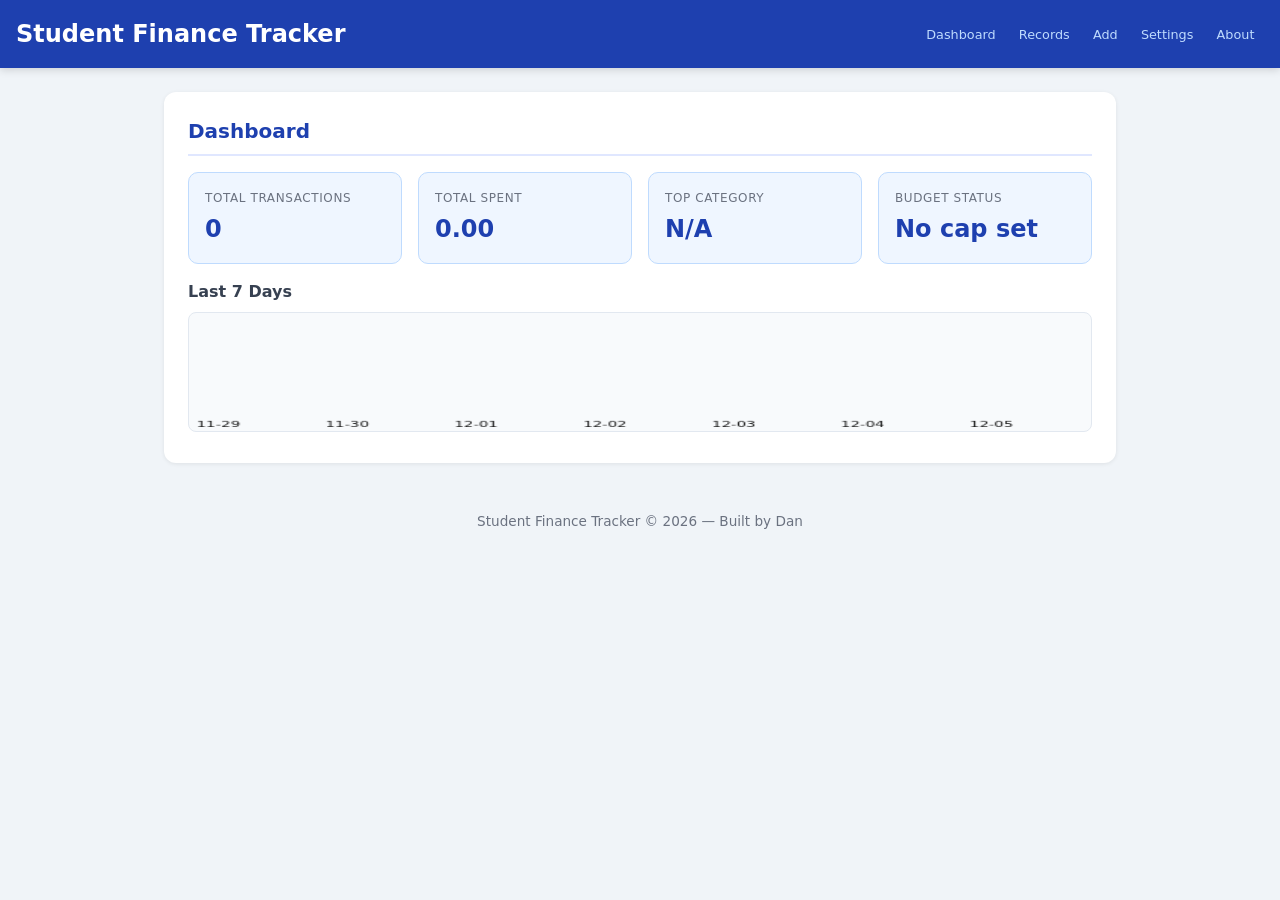
<file: index.html>
<!DOCTYPE html>
<html lang="en">
<head>
  <meta charset="UTF-8">
  <meta name="viewport" content="width=device-width, initial-scale=1.0">
  <title>Document</title>
  <link rel="stylesheet" href="styles/main.css">
</head>
<body>
  <a href="#main-content" class="skip-link">Skip to main content</a>

  <!-- ARIA announcer for screen readers -->
  <div id="announcer" role="status" aria-live="polite" class="sr-only"></div>

  <header>
    <h1>Student Finance Tracker</h1>
    <nav aria-label="Main navigation">
      <ul>
        <li><a href="#dashboard">Dashboard</a></li>
        <li><a href="#records">Records</a></li>
        <li><a href="#add">Add</a></li>
        <li><a href="#settings">Settings</a></li>
        <li><a href="#about">About</a></li>
      </ul>
    </nav>
  </header>

  <main id="main-content">

    <!-- DASHBOARD -->
    <section id="dashboard" aria-labelledby="dashboard-heading">
      <h2 id="dashboard-heading">Dashboard</h2>
      <div class="stats-grid">
        <div class="stat-card">
          <span class="stat-label">Total Transactions</span>
          <span class="stat-value" id="stat-total">0</span>
        </div>
        <div class="stat-card">
          <span class="stat-label">Total Spent</span>
          <span class="stat-value" id="stat-sum">0.00</span>
        </div>
        <div class="stat-card">
          <span class="stat-label">Top Category</span>
          <span class="stat-value" id="stat-top-category">N/A</span>
        </div>
        <div class="stat-card">
          <span class="stat-label">Budget Status</span>
          <span class="stat-value" id="stat-cap" aria-live="polite">No cap set</span>
        </div>
      </div>
      <h3>Last 7 Days</h3>
      <canvas id="trend-chart" width="600" height="150" aria-label="7-day spending trend"></canvas>
    </section>

    <!-- RECORDS -->
    <section id="records" aria-labelledby="records-heading">
      <h2 id="records-heading">Records</h2>
      <div class="table-controls">
        <input
          type="search"
          id="search-input"
          placeholder="Search (regex supported)..."
          aria-label="Search transactions"
        >
        <label>
          <input type="checkbox" id="case-toggle"> Case sensitive
        </label>
        <select id="sort-field" aria-label="Sort by">
          <option value="date">Sort by Date</option>
          <option value="description">Sort by Description</option>
          <option value="amount">Sort by Amount</option>
        </select>
        <select id="sort-direction" aria-label="Sort direction">
          <option value="desc">Descending</option>
          <option value="asc">Ascending</option>
        </select>
      </div>
      <table id="records-table">
        <caption class="sr-only">List of transactions</caption>
        <thead>
          <tr>
            <th scope="col">Description</th>
            <th scope="col">Amount</th>
            <th scope="col">Category</th>
            <th scope="col">Date</th>
            <th scope="col">Actions</th>
          </tr>
        </thead>
        <tbody></tbody>
      </table>
    </section>

    <!-- ADD / EDIT -->
    <section id="add" aria-labelledby="add-heading">
      <h2 id="add-heading">Add Transaction</h2>
      <form id="add-form" novalidate>
        <div class="form-group">
          <label for="expense-description">Expense Name</label>
          <input type="text" id="expense-description" name="description" required>
          <span class="error-msg" id="error-description" role="alert"></span>
        </div>
        <div class="form-group">
          <label for="expense-amount">Amount</label>
          <input type="text" id="expense-amount" name="amount" required>
          <span class="error-msg" id="error-amount" role="alert"></span>
        </div>
        <div class="form-group">
          <label for="expense-category">Category</label>
          <select id="expense-category" name="category" required>
            <option value="">Select category</option>
            <option value="Food">Food</option>
            <option value="Books">Books</option>
            <option value="Transport">Transport</option>
            <option value="Entertainment">Entertainment</option>
            <option value="Fees">Fees</option>
            <option value="Other">Other</option>
          </select>
          <span class="error-msg" id="error-category" role="alert"></span>
        </div>
        <div class="form-group">
          <label for="expense-date">Date</label>
          <input type="date" id="expense-date" name="date" required>
          <span class="error-msg" id="error-date" role="alert"></span>
        </div>
        <button type="submit">Add Transaction</button>
      </form>
    </section>

    <!-- SETTINGS -->
    <section id="settings" aria-labelledby="settings-heading">
      <h2 id="settings-heading">Settings</h2>
      <div class="form-group">
        <label for="budget-cap">Monthly Budget Cap</label>
        <input type="number" id="budget-cap" placeholder="e.g. 200" min="0">
        <button id="save-cap">Save Cap</button>
      </div>
      <div class="form-group">
        <label for="base-currency">Base Currency</label>
        <select id="base-currency">
          <option value="RWF">RWF - Rwandan Franc</option>
          <option value="USD">USD - US Dollar</option>
          <option value="EUR">EUR - Euro</option>
        </select>
      </div>
      <div class="form-group">
        <label for="rate-usd">USD Rate (1 USD = ? base)</label>
        <input type="number" id="rate-usd" placeholder="e.g. 1300" min="0">
      </div>
      <div class="form-group">
        <label for="rate-eur">EUR Rate (1 EUR = ? base)</label>
        <input type="number" id="rate-eur" placeholder="e.g. 1400" min="0">
      </div>
      <button id="save-settings">Save Settings</button>
      <hr>
      <h3>Import / Export</h3>
      <button id="export-btn">Export JSON</button>
      <button id="import-trigger">Import JSON</button>
      <input type="file" id="import-file" accept=".json" class="sr-only">
    </section>

    <!-- ABOUT -->
    <section id="about" aria-labelledby="about-heading">
      <h2 id="about-heading">About</h2>
      <p>Student Finance Tracker helps students log expenses, track budgets, and understand spending patterns.</p>
      <p>Built by Dan — <a href="https://github.com/GISADan-eng" target="_blank">GitHub</a> | gisadan.tech</p>
    </section>

  </main>

  <footer>
    <p>Student Finance Tracker © 2026 — Built by Dan</p>
  </footer>

  <script type="module" src="scripts/main.js"></script>

</body>
</html>
</file>
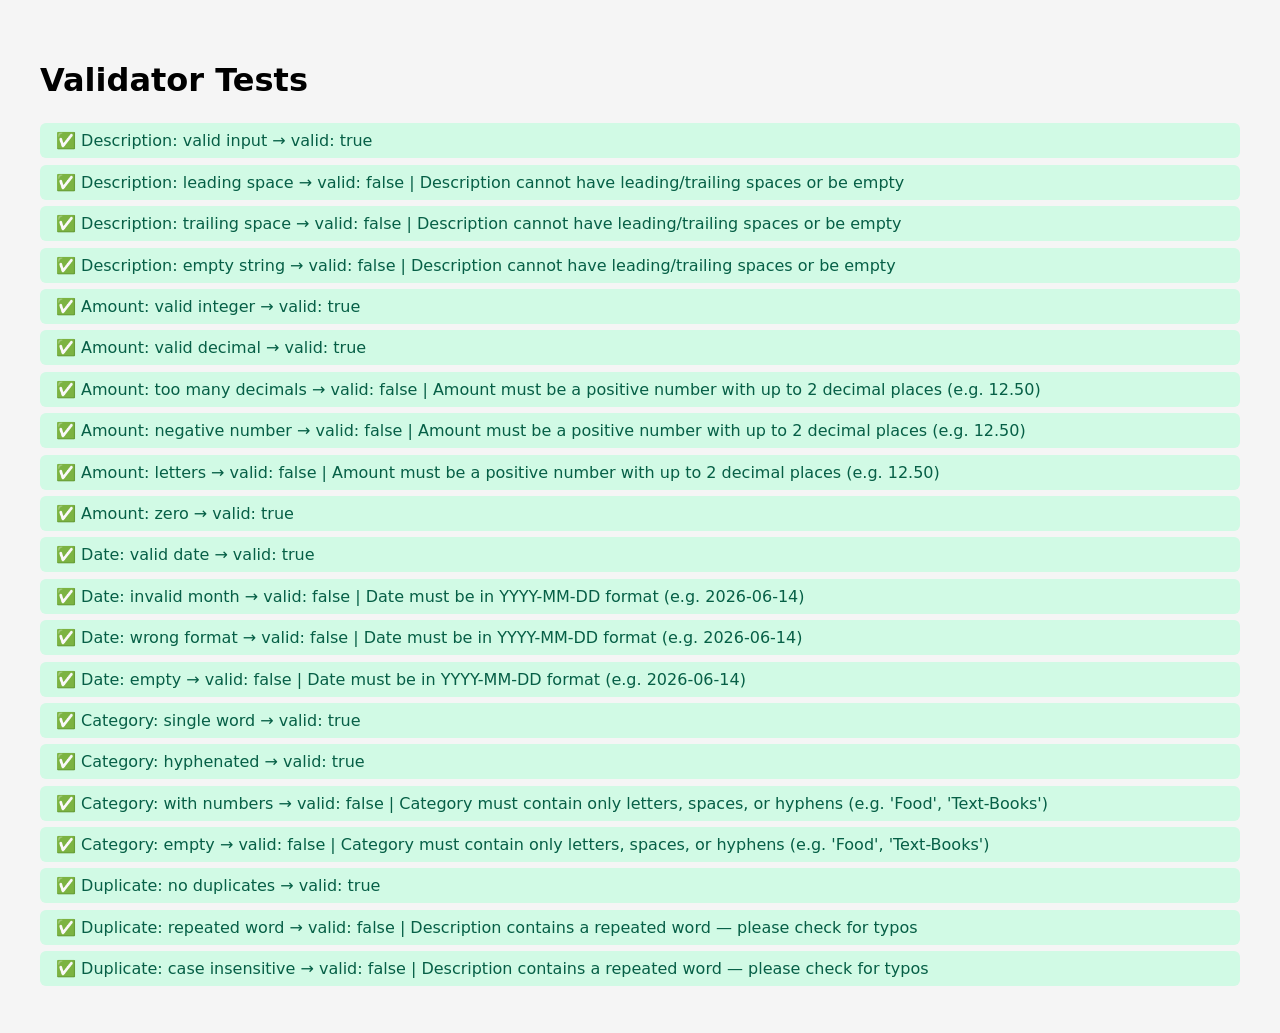
<file: tests.html>
<!DOCTYPE html>
<html lang="en">
<head>
  <meta charset="UTF-8">
  <title>Validator Tests</title>
  <style>
    body { font-family: system-ui; padding: 2rem; background: #f5f5f5; }
    h1 { margin-bottom: 1.5rem; }
    .test { padding: 0.5rem 1rem; margin: 0.4rem 0; border-radius: 6px; }
    .pass { background: #d1fae5; color: #065f46; }
    .fail { background: #fee2e2; color: #991b1b; }
  </style>
</head>
<body>
  <h1>Validator Tests</h1>
  <div id="results"></div>

  <script type="module">
    import {
      validateDescription,
      validateAmount,
      validateDate,
      validateCategory,
      validateNoDuplicateWords
    } from './scripts/validators.js';

    const results = document.getElementById('results');

    function assert(label, actual, expectedValid) {
      const passed = actual.valid === expectedValid;
      const div = document.createElement('div');
      div.className = `test ${passed ? 'pass' : 'fail'}`;
      div.textContent = `${passed ? '✅' : '❌'} ${label} → valid: ${actual.valid}${actual.message ? ' | ' + actual.message : ''}`;
      results.appendChild(div);
    }

    // Description tests
    assert('Description: valid input', validateDescription('Lunch at cafeteria'), true);
    assert('Description: leading space', validateDescription(' Lunch'), false);
    assert('Description: trailing space', validateDescription('Lunch '), false);
    assert('Description: empty string', validateDescription(''), false);

    // Amount tests
    assert('Amount: valid integer', validateAmount('12'), true);
    assert('Amount: valid decimal', validateAmount('12.50'), true);
    assert('Amount: too many decimals', validateAmount('12.999'), false);
    assert('Amount: negative number', validateAmount('-5'), false);
    assert('Amount: letters', validateAmount('abc'), false);
    assert('Amount: zero', validateAmount('0'), true);

    // Date tests
    assert('Date: valid date', validateDate('2026-06-14'), true);
    assert('Date: invalid month', validateDate('2026-13-01'), false);
    assert('Date: wrong format', validateDate('14-06-2026'), false);
    assert('Date: empty', validateDate(''), false);

    // Category tests
    assert('Category: single word', validateCategory('Food'), true);
    assert('Category: hyphenated', validateCategory('Text-Books'), true);
    assert('Category: with numbers', validateCategory('Food2'), false);
    assert('Category: empty', validateCategory(''), false);

    // Duplicate word tests
    assert('Duplicate: no duplicates', validateNoDuplicateWords('Lunch at cafeteria'), true);
    assert('Duplicate: repeated word', validateNoDuplicateWords('the the cafeteria'), false);
    assert('Duplicate: case insensitive', validateNoDuplicateWords('The the cafeteria'), false);
  </script>
</body>
</html>
</file>
<file: styles/main.css>
/* ── Reset & Base ─────────────────────────────────────────── */
*, *::before, *::after { margin: 0; padding: 0; box-sizing: border-box; }

body {
  font-family: system-ui, -apple-system, sans-serif;
  line-height: 1.5;
  color: #1a1a1a;
  background: #f0f4f8;
  font-size: 16px;
}

.sr-only {
  position: absolute; width: 1px; height: 1px;
  overflow: hidden; clip: rect(0,0,0,0); white-space: nowrap;
}

/* ── Skip Link ────────────────────────────────────────────── */
.skip-link {
  position: absolute; top: -40px; left: 0;
  background: #1e40af; color: #fff;
  padding: 8px 16px; z-index: 100;
  transition: top 0.2s;
}
.skip-link:focus { top: 0; }

/* ── Focus Styles ─────────────────────────────────────────── */
a:focus, button:focus, input:focus, select:focus {
  outline: 3px solid #2563eb;
  outline-offset: 2px;
}

/* ── Header ───────────────────────────────────────────────── */
header {
  background: #1e40af;
  color: #fff;
  padding: 1rem;
  display: flex;
  flex-direction: column;
  gap: 0.75rem;
  position: sticky;
  top: 0;
  z-index: 10;
  box-shadow: 0 2px 8px rgba(0,0,0,0.15);
}

header h1 { font-size: 1.25rem; font-weight: 700; }

nav ul {
  display: flex;
  flex-wrap: wrap;
  gap: 0.25rem;
  list-style: none;
}

nav a {
  color: #bfdbfe;
  text-decoration: none;
  padding: 0.3rem 0.6rem;
  border-radius: 6px;
  font-size: 0.8rem;
  font-weight: 500;
  transition: background 0.15s, color 0.15s;
  white-space: nowrap;
}

nav a:hover, nav a:focus {
  background: rgba(255,255,255,0.15);
  color: #fff;
}

/* ── Main ─────────────────────────────────────────────────── */
main {
  padding: 1rem;
  display: flex;
  flex-direction: column;
  gap: 2rem;
}

section {
  background: #fff;
  border-radius: 12px;
  padding: 1.5rem;
  box-shadow: 0 1px 4px rgba(0,0,0,0.08);
}

section h2 {
  font-size: 1.25rem;
  font-weight: 700;
  margin-bottom: 1rem;
  color: #1e40af;
  border-bottom: 2px solid #e0e7ff;
  padding-bottom: 0.5rem;
}

section h3 {
  font-size: 1rem;
  font-weight: 600;
  margin: 1rem 0 0.5rem;
  color: #374151;
}

/* ── Stats Grid ───────────────────────────────────────────── */
.stats-grid {
  display: grid;
  grid-template-columns: 1fr 1fr;
  gap: 1rem;
  margin-bottom: 1rem;
}

.stat-card {
  background: #eff6ff;
  border-radius: 10px;
  padding: 1rem;
  display: flex;
  flex-direction: column;
  gap: 0.25rem;
  border: 1px solid #bfdbfe;
  transition: transform 0.2s;
}

.stat-card:hover { transform: translateY(-2px); }

.stat-label {
  font-size: 0.75rem;
  color: #6b7280;
  text-transform: uppercase;
  letter-spacing: 0.05em;
}

.stat-value {
  font-size: 1.5rem;
  font-weight: 700;
  color: #1e40af;
}

/* ── Canvas Chart ─────────────────────────────────────────── */
#trend-chart {
  width: 100%;
  height: 120px;
  border-radius: 8px;
  background: #f8fafc;
  border: 1px solid #e2e8f0;
}

/* ── Table Controls ───────────────────────────────────────── */
.table-controls {
  display: flex;
  flex-wrap: wrap;
  gap: 0.5rem;
  margin-bottom: 1rem;
  align-items: center;
}

.table-controls input[type="search"],
.table-controls select {
  padding: 0.4rem 0.75rem;
  border: 1px solid #d1d5db;
  border-radius: 6px;
  font-size: 0.9rem;
  background: #fff;
}

.table-controls input[type="search"] { flex: 1; min-width: 160px; }

/* ── Table ────────────────────────────────────────────────── */
#records-table {
  width: 100%;
  border-collapse: collapse;
  font-size: 0.9rem;
  overflow-x: auto;
  display: block;
}

/* ── Action buttons (Edit/Delete) ─────────────────────────── */
td button:first-child {
  background: #dbeafe;
  color: #1e40af;
  border: 1px solid #93c5fd;
}

td button:last-child {
  background: #fee2e2;
  color: #dc2626;
  border: 1px solid #fca5a5;
}

td button:first-child:hover { background: #bfdbfe; }
td button:last-child:hover { background: #fecaca; }

#records-table thead { background: #1e40af; color: #fff; }
#records-table th { padding: 0.75rem 1rem; text-align: left; font-weight: 600; }
#records-table td { padding: 0.65rem 1rem; border-bottom: 1px solid #f0f4f8; }
#records-table tbody tr:hover { background: #eff6ff; }
#records-table tbody tr:last-child td { border-bottom: none; }

mark {
  background: #fef08a;
  color: #1a1a1a;
  border-radius: 2px;
  padding: 0 2px;
}

/* ── Form ─────────────────────────────────────────────────── */
.form-group {
  display: flex;
  flex-direction: column;
  gap: 0.35rem;
  margin-bottom: 1rem;
}

.form-group label {
  font-size: 0.875rem;
  font-weight: 600;
  color: #374151;
}

.form-group input,
.form-group select {
  padding: 0.6rem 0.75rem;
  border: 1.5px solid #d1d5db;
  border-radius: 8px;
  font-size: 1rem;
  transition: border-color 0.15s;
  background: #fff;
}

.form-group input:focus,
.form-group select:focus { border-color: #2563eb; }

.error-msg {
  color: #dc2626;
  font-size: 0.8rem;
  display: none;
  animation: fadeIn 0.2s ease;
}

@keyframes fadeIn {
  from { opacity: 0; transform: translateY(-4px); }
  to   { opacity: 1; transform: translateY(0); }
}

/* ── Buttons ──────────────────────────────────────────────── */
button {
  padding: 0.55rem 1.25rem;
  border: none;
  border-radius: 8px;
  cursor: pointer;
  font-size: 0.9rem;
  font-weight: 600;
  transition: background 0.15s, transform 0.1s;
}

button[type="submit"] {
  background: #1e40af;
  color: #fff;
  width: 100%;
  padding: 0.75rem;
  font-size: 1rem;
}

button[type="submit"]:hover { background: #1d4ed8; }
button[type="submit"]:active { transform: scale(0.98); }

#save-cap, #save-settings, #export-btn {
  background: #f0f4f8;
  color: #1e40af;
  border: 1.5px solid #bfdbfe;
  margin-top: 0.5rem;
}

#save-cap:hover, #save-settings:hover, #export-btn:hover {
  background: #dbeafe;
}

td button {
  padding: 0.3rem 0.6rem;
  font-size: 0.8rem;
  margin-right: 0.25rem;
  background: #f0f4f8;
  color: #1e40af;
  border: 1px solid #bfdbfe;
}

td button:hover { background: #dbeafe; }

/* ── Footer ───────────────────────────────────────────────── */
footer {
  text-align: center;
  padding: 1.5rem;
  color: #6b7280;
  font-size: 0.85rem;
}

/* ── 768px ────────────────────────────────────────────────── */
@media (min-width: 768px) {
  header {
    flex-direction: row;
    justify-content: space-between;
    align-items: center;
  }

  header h1 { font-size: 1.5rem; }

  main { padding: 1.5rem; }

  .stats-grid { grid-template-columns: repeat(4, 1fr); }

  #add-form {
    display: grid;
    grid-template-columns: 1fr 1fr;
    gap: 0 1.5rem;
  }

  #add-form button[type="submit"] {
    grid-column: 1 / -1;
  }
}

/* ── 1024px ───────────────────────────────────────────────── */
@media (min-width: 1024px) {
  main {
    max-width: 1000px;
    margin: 0 auto;
  }
}
</file>
